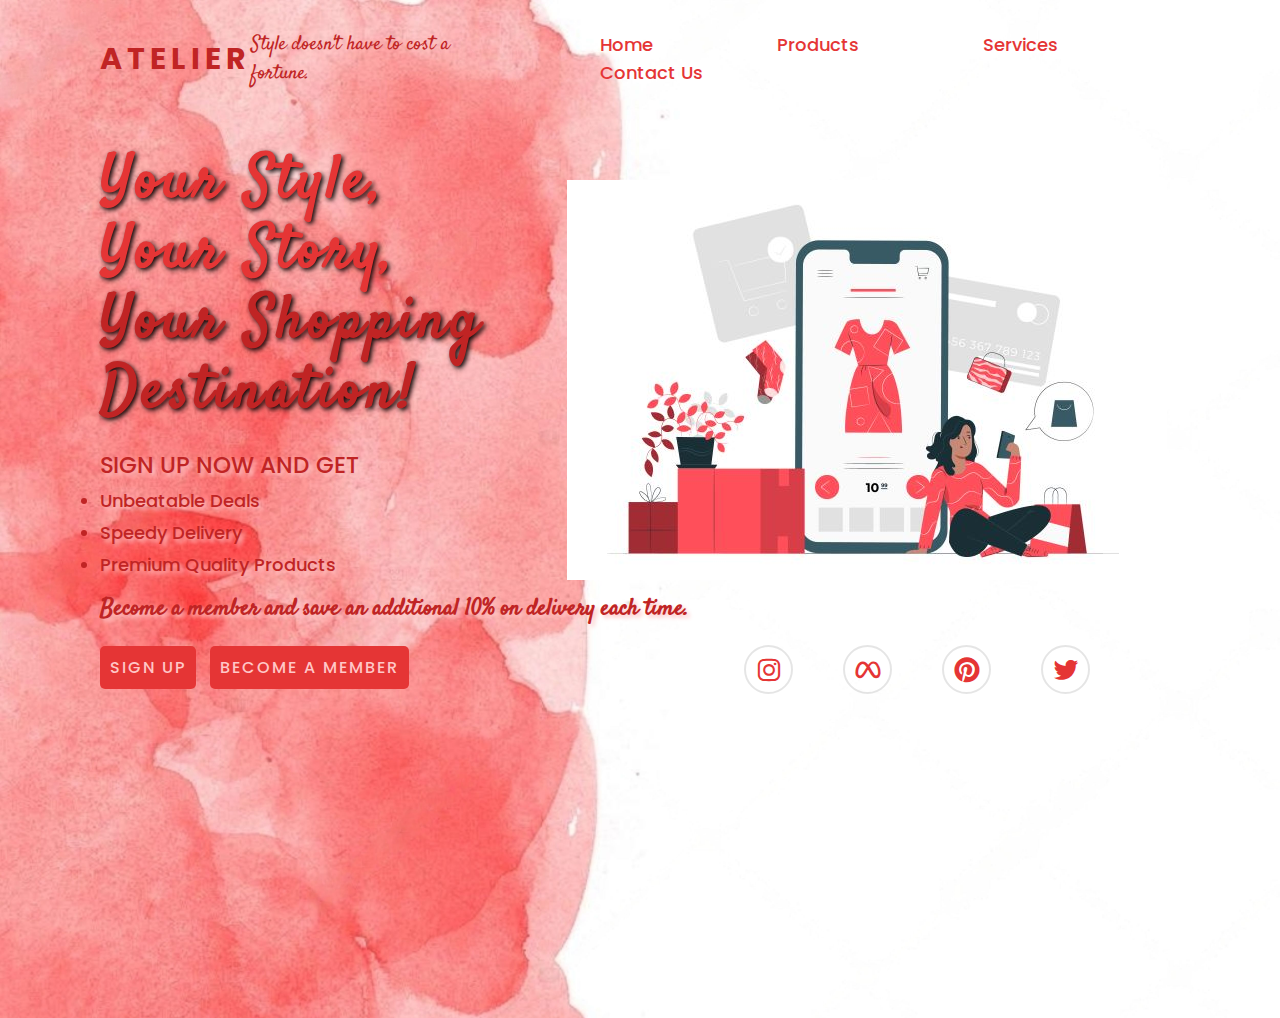
<file: Task 2/index.html>
<!DOCTYPE html>
<html lang="en">
<head>
    <meta charset="UTF-8">
    <meta name="viewport" content="width=device-width, initial-scale=1.0">
    <title>Landing Page</title>
    <link rel="stylesheet" href="style.css">
    <link href='https://unpkg.com/boxicons@2.1.4/css/boxicons.min.css' rel='stylesheet'>
</head>
<body>
    <header>
        <h2>
            <a href="#" class="logo">Atelier</a>            
        </h2>
       <p>Style doesn't have to cost a fortune.</p>
        <div class="nav">
            <a href="#">Home</a>
        <a href="#">Products</a>
        <a href="#">Services</a>
        <a href="#">Contact Us</a>
        </div>      
        
    </header>
     
     <div class="main">
        
        <div class="content">
        <div class="info">
            <h2>
                Your Style,<br /> Your Story,<br />
                <span>Your Shopping Destination!</span>
            </h2>
            <p>
                SIGN UP NOW AND GET</p>
                <ul>
                    <li>Unbeatable Deals</li>
                    <li>Speedy Delivery</li>
                    <li>Premium Quality Products</li>
                </ul>
            <h4>Become a member and save an additional 10% on delivery each time.</h4>
            <a href="#" class="sign-up">Sign Up</a>
            <a href="#" class="member">Become a Member</a>
        </div>
    </div>
    
    </div>
    
     
    <div class="img-div">
        <div class="icons">
            <a href="#" target="_blank"><i class="bx bxl-instagram bx-border-circle"></i></a>
            <a href="#" target="_blank"><i class="bx bxl-meta bx-border-circle"></i></a>
            <a href="#" target="_blank"><i class="bx bxl-pinterest bx-border-circle"></i></a>
            <a href="#" target="_blank"><i class="bx bxl-twitter bx-border-circle"></i></a>
        </div>
    </div>
    
</body>
</html>
</file>
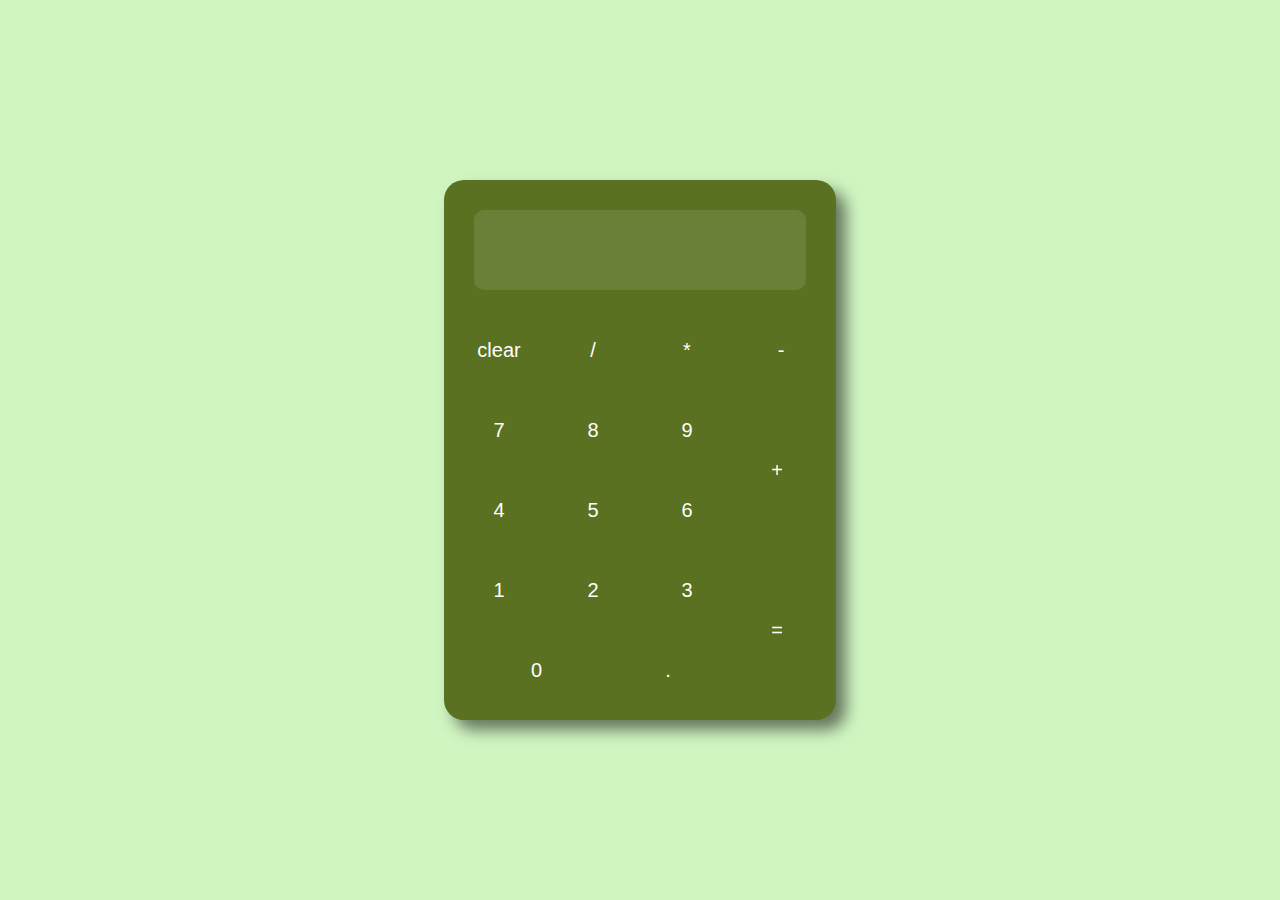
<file: Task 3/index.html>
<!DOCTYPE html>
<html lang="en">
<head>
    <meta charset="UTF-8">
    <meta name="viewport" content="width=device-width, initial-scale=1.0">
    <title>Calculator</title>
    <link rel="stylesheet" href="style.css">
    <script src="script.js"></script>

</head>

<body>
    <div class="main-div">
        <div class="calc">
            <form>
                <div class="screen">
                    <input type = "text" name="output">
                </div>
                <div>
                    <input type="button" value="clear">
                    <input type="button" value="/">
                    <input type="button" value="*">
                    <input type="button" value="-">                 
                </div>
                <div>
                    <input type="button" value="7">
                    <input type="button" value="8">
                    <input type="button" value="9">
                    <input type="button" class="plus" value="+" >                 
                </div>
                <div>
                    <input type="button" value="4">
                    <input type="button" value="5">
                    <input type="button" value="6">              
                </div>
                <div>
                    <input type="button" value="1">
                    <input type="button" value="2">
                    <input type="button" value="3">
                    <input type="button" class="equals" value="=">                 
                </div>
                <div>
                    <input type="button" class="zero" value="0">
                    <input type="button" value=".">              
                </div>
            </form>
        </div>

    </div>
</body>
</html>
</file>
<file: Task 2/style.css>
@import url('https://fonts.googleapis.com/css2?family=Dancing+Script&family=Poppins:ital,wght@0,100;0,200;0,300;0,400;0,500;0,600;0,700;0,800;0,900;1,100;1,200;1,300;1,400;1,500;1,600;1,700;1,800;1,900&family=Satisfy&display=swap');

*{
    margin: 0;
    padding: 0;
    box-sizing: border-box;
    font-family: "Satisfy", sans-serif;
}

body{
    background-image: url(bg.jpg);
    background-repeat: no-repeat;
    background-size: cover;
    overflow: hidden;
}
.img-div{
    height:500px;
    width:700px;
    position: absolute;
    right:1%;
    top:20%;
    background-image: url(online\ shopping.jpg);
    animation: slider 20s linear;
    background-repeat: no-repeat;
}

.main{
    position: relative;
    width: 100%;
    min-height: 100vh; 
    display: flex;
    flex-direction: column;
    justify-content: flex-start;
}

header{
    position: relative;
    top:0;
    width: 100%;
    padding: 30px 100px;
    display: flex;
    justify-content:space-between;
    align-items: center;
    z-index: 100;
}

header p{
    color: rgb(192, 36, 36);
    font-size: 20px;
}

.nav a{
    position: relative;
    font-size: 18px;
    text-decoration: none;
    color: rgb(229, 53, 53);
    font-weight: 500;
    font-family: 'Poppins', sans-serif;
    margin-left: 120px ;
}

.nav a::before{
    content: '';
    position: absolute;
    top: 100%;
    left:0;
    width: 0;
    height: 2px;
    background:rgb(229, 53, 53);
    transition:0.3s ;
}

.nav a:hover::before{
    width: 100%;
}



header .logo{
    text-decoration: none;
    color: rgb(192, 36, 36);
    font-size: 30px;
    font-family: 'Poppins', sans-serif;
    text-transform: uppercase;
    letter-spacing: 5px;
    transition: 0.3s;
    padding: 0%;
}

header .logo:hover{
    letter-spacing: 10px;
}

.content{
    max-width: 650px;
    margin:30px 100px;
}

.content .info h2{
    color: rgb(229, 53, 53);
    font-size: 60px;
    text-transform: capitalize;
    text-shadow: 2px 2px 5px rgb(0, 0, 0);
    font-weight: 700;
    letter-spacing: 4px;
    line-height: 70px;
    margin-bottom: 20px;
}

.content .info h2 span{
    color: rgb(192, 36, 36);
    font-weight: 900;
}

.content .info p, li{
    color: rgb(192, 36, 36);
    font-family: "Poppins", sans-serif;
    text-shadow: 3px 3px 4px rgb(255, 199, 199);
    font-size: 18px;
    font-weight: 500;
    margin-bottom: 5px;
}
.content .info p{
    font-size: 23px;
    font-weight: 500;
}
.content h4{
    color: rgb(192, 36, 36);
    font-size: 23px;
    font-weight: 700;
    text-shadow: 3px 3px 4px rgb(255, 199, 199);
    margin: 15px 0 30px 0;
}

.content .info .sign-up, .member{
    color: rgb(255, 199, 199);
    background:rgb(229, 53, 53);
    text-decoration: none;
    font-family: "Poppins", sans-serif;
    text-transform: uppercase;
    font-weight: 500;
    letter-spacing: 2px;
    padding: 10px 10px;
    border-radius: 5px;
    margin-right: 10px;
}

.content .info .sign-up:hover, .member:hover{
    background: rgb(192, 36, 36);
}

.icons{
    display: flex;
    justify-content: center;
    align-items: center;
    margin:440px 30px;
}

.icons a{
    position: relative;
    color: rgb(229, 53, 53);
    font-size: 30px;
    padding: 25px;
}

.icons a:hover{
    transform: scale(1.25);
}


@keyframes slider{
    0%{
        background-image: url(online\ shopping.jpg);
    }
    12.5%{
        background-image:url(white.jpg);
    }
    25%{
        background-image: url(save\ money.jpg);
    }
    37.5%{
        background-image:url(white.jpg);
    }
    50%{
        background-image: url(fast\ delivery.jpg);
    }
    62.5%{
        background-image:url(white.jpg);
    }
    75% {
        background-image: url(quality\ assured\ -1.jpg);
    }
    87.5%{
        background-image:url(white.jpg);
    }
}
</file>
<file: Task 3/style.css>
*{
    margin:0;
    padding: 0;
    box-sizing: border-box;
}

.main-div{
    display: flex;
    align-items: center;
    justify-content: center;
    width: 100%;
    height: 100vh;
    background: rgb(208, 245, 193);    
}

.calc{
    background: rgb(90, 113, 33);
    border-radius: 20px;
    padding: 10px;
    box-shadow: 10px 10px 15px rgba(0, 0, 0, 0.514);
}

.calc form input{
    border: 0;
    outline: 0;
    width: 70px;
    height: 60px;
    background: transparent;
    font-size: 20px;
    color: white;
    cursor: pointer;
    margin: 10px;
}

.calc form input:hover {
    box-shadow: 3px 3px 10px rgba(255, 255, 255, 0.1);
}


.calc form .screen input{
    box-shadow: none;
    width: 100%;
    text-align: right;
    font-size: 20px;
}

form input.zero{
    width: 145px;
}

form input.plus{
    height: 140px;
    position: fixed;
}

form input.equals{
    height: 140px;
    position: fixed;
}

.screen{
    display: flex;
    justify-content: flex-end;
    margin: 20px 20px;
    background: rgba(255,255,255,0.1);
    border-radius: 10px;
}
</file>
